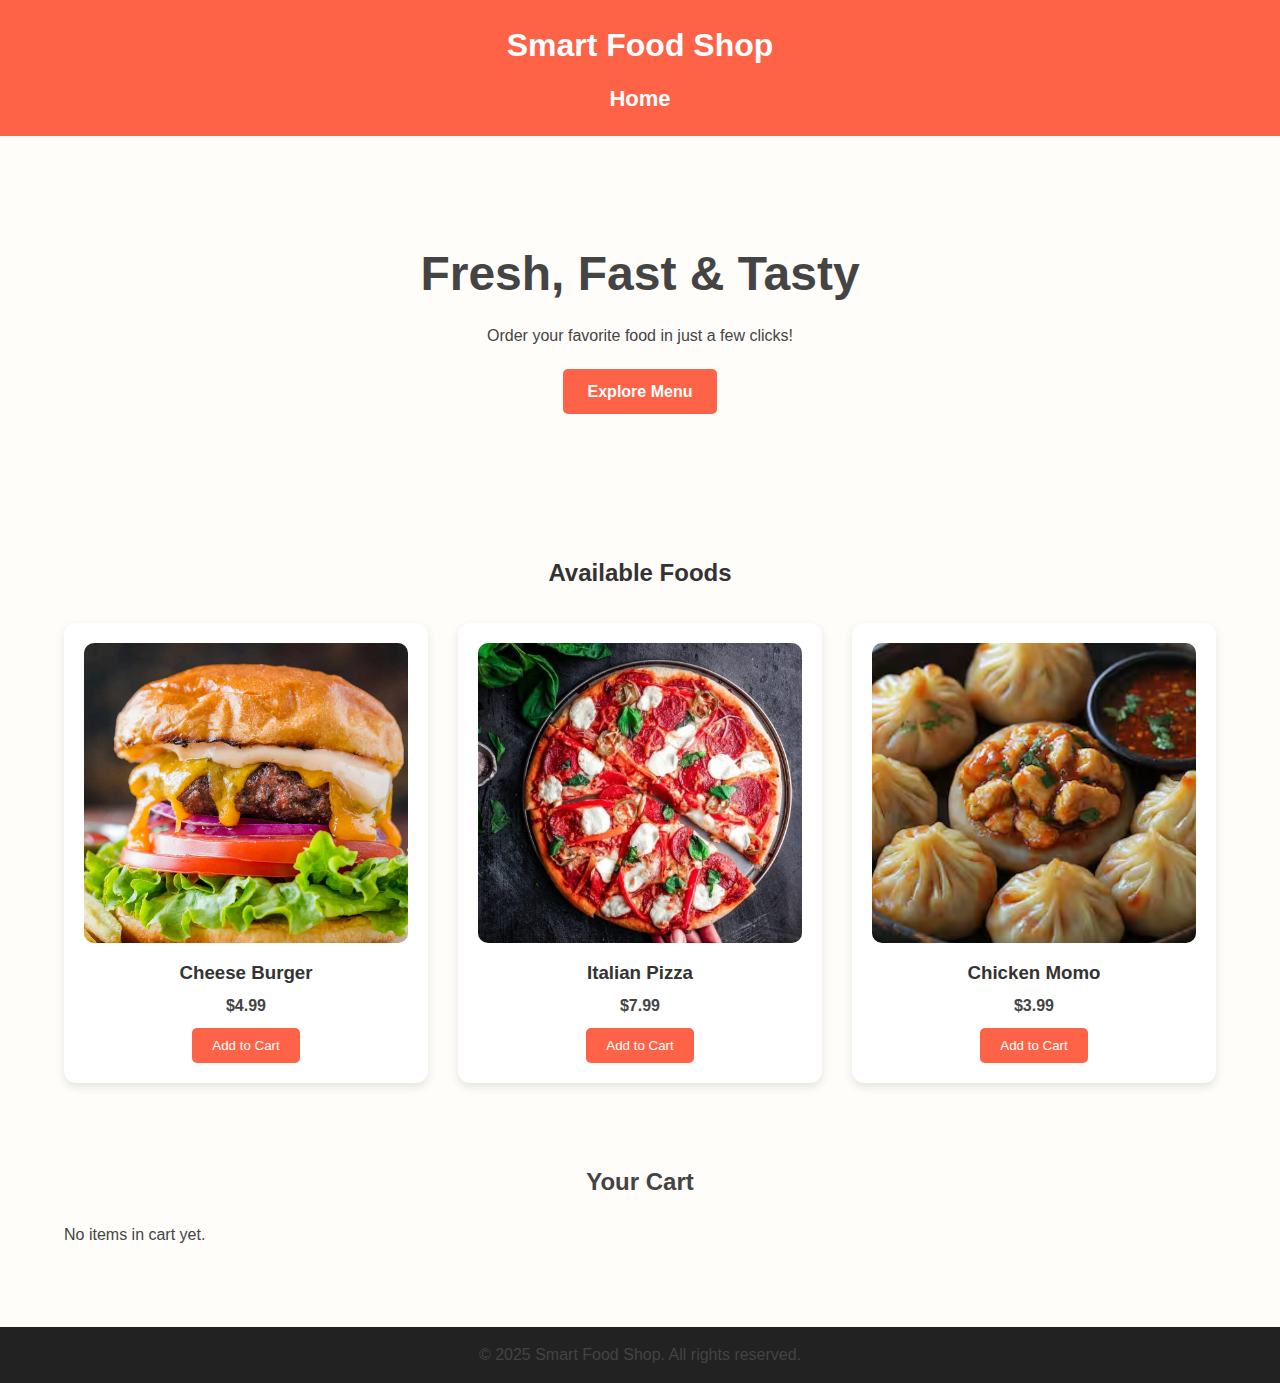
<file: app/food.html>
<!DOCTYPE html>
<html lang="en">
<head>
  <meta charset="UTF-8" />
  <meta name="viewport" content="width=device-width, initial-scale=1.0"/>
  <title>Smart Food Shop</title>
  <link rel="stylesheet" href="style.css" />
</head>
<body>
  <header>
    <div class="container">
      <h1>Smart Food Shop</h1>
      <nav>
        <ul>
          <li><a href="../home.html">Home</a></li>
         
        </ul>
      </nav>
    </div>
  </header>

  <section class="hero">
    <div class="container">
      <h2>Fresh, Fast & Tasty</h2>
      <p>Order your favorite food in just a few clicks!</p>
      <a href="#" class="btn">Explore Menu</a>
    </div>
  </section>

  <section class="products container">
    <h2>Available Foods</h2>
    <div class="product-grid">
      <div class="product">
        <div class="img1">
          <img src="Cheeseburger-2.jpg" alt="Burger">
        </div>
        <h3>Cheese Burger</h3>
        <p>$4.99</p>
        <button>Add to Cart</button>
      </div>
      <div class="product">
        <div class="img1">
          <img src="Italian-pepperoni-pizza-recipe-060-500x500.jpg" alt="Pizza">
        </div>
        <h3>Italian Pizza</h3>
        <p>$7.99</p>
        <button>Add to Cart</button>
      </div>
      <div class="product">
        <div class="img1">
          <img src="momo.avif" alt="Momo">
        </div>
        <h3>Chicken Momo</h3>
        <p>$3.99</p>
        <button>Add to Cart</button>
      </div>
    </div>
  </section>

  <section class="cart container">
    <h2>Your Cart</h2>
    <p>No items in cart yet.</p>
  </section>

  <footer>
    <div class="container">
      <p>&copy; 2025 Smart Food Shop. All rights reserved.</p>
    </div>
  </footer>
</body>
</html>
</file>
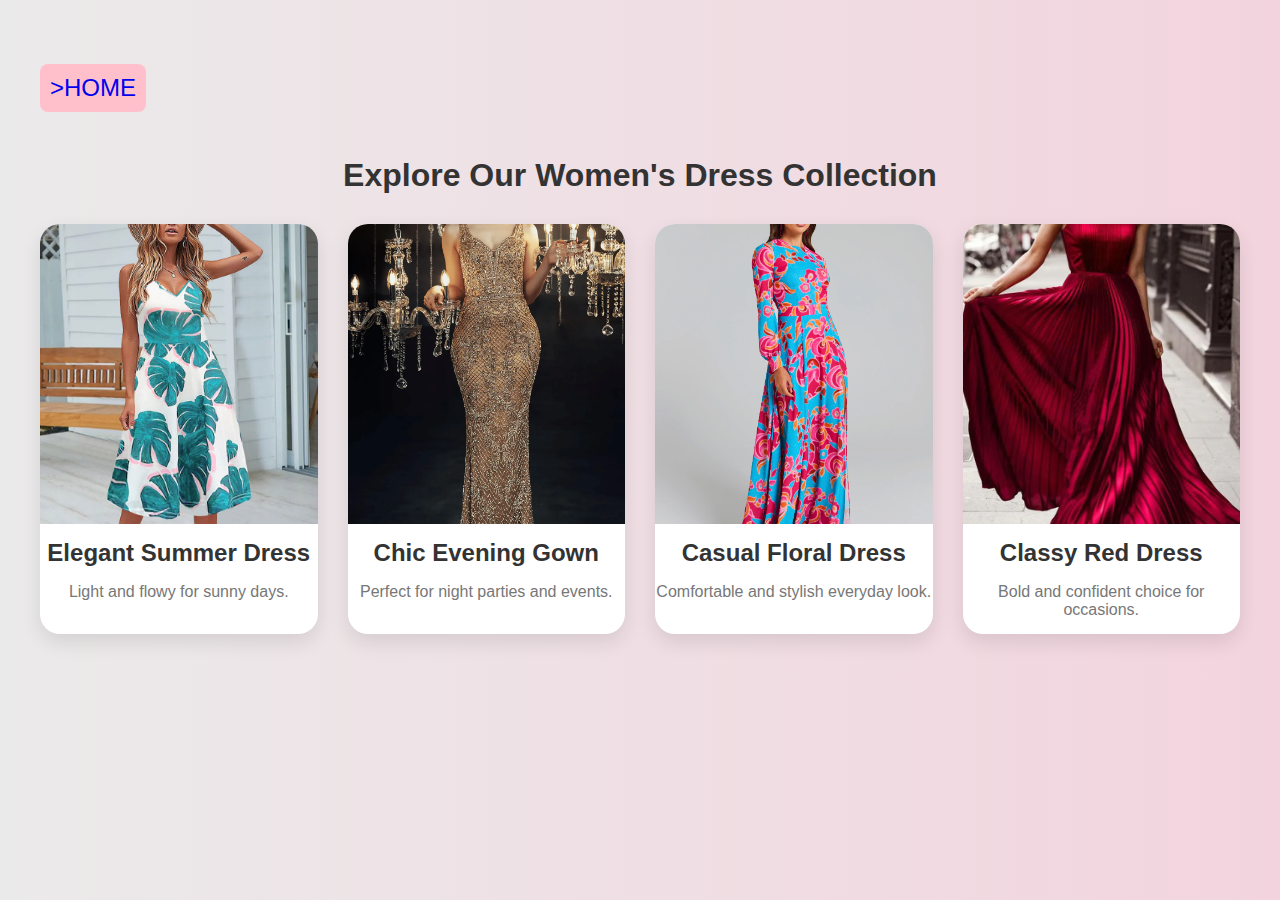
<file: women/women.html>
<!DOCTYPE html>
<html lang="en">
<head>
  <meta charset="UTF-8">
  <title>Women's Dresses</title>
  <style>
    body {
      margin: 0;
      font-family: 'Segoe UI', sans-serif;
      background: linear-gradient(to right, #ebeaea, #f3d4de);
      padding: 40px;
    }

    h1 {
      text-align: center;
      color: #333;
      margin-bottom: 30px;
    }

    .gallery {
      display: grid;
      grid-template-columns: repeat(auto-fit, minmax(250px, 1fr));
      gap: 30px;
      max-width: 1200px;
      margin: 0 auto;
    }

    .card {
      background-color: white;
      border-radius: 20px;
      box-shadow: 0 8px 20px rgba(0,0,0,0.1);
      overflow: hidden;
      text-align: center;
      transition: transform 0.3s ease;
    }
    .card1{
        height: 300px;
        width: 100%;
    }

    .card:hover {
      transform: scale(1.03);
    }

    .card img {
      width: 100%;
      height: 100%;
      object-fit:cover;
    }
   

    .card h2 {
      margin: 15px 0 5px;
      color: #333;
    }

    .card p {
      margin-bottom: 15px;
      color: #777;
    }
     a {
      perspective: 1000px;
      display: inline-block;
    }

    a p {
      animation: home .3s ease-in 1 forwards;
      transform-origin: center;
      display: inline-block;
      transform-style: preserve-3d;
      font-size: 24px;
      padding: 10px;
      background-color: pink;
      border-radius: 8px;
    }
    
    @keyframes home {
        0% {
            transform: rotateY(0deg);
          
        }
        100% {
            transform: rotateY(360deg);
           
        }
    }
    a:hover{
        color: #f53571;
        transition: .3s ease;
    }
  </style>
</head>
<body>
    <a href="../home.html"><p>&gt;HOME</p></a>

  <h1>Explore Our Women's Dress Collection</h1>

  <div class="gallery">
    <div class="card">
        <div class="card1">
      <img src="women.jpg" alt="Dress 1">
      </div>
      <h2>Elegant Summer Dress</h2>
      <p>Light and flowy for sunny days.</p>
    </div>
    <div class="card">
      <div class="card1">
      <img src="gown.webp" alt="Dress 2" class="gown">
      </div>
      <h2>Chic Evening Gown</h2>
      <p>Perfect for night parties and events.</p>
    </div>
    <div class="card">
      <div class="card1">   
      <img src="floral.webp" alt="Dress 3">
      </div>
      <h2>Casual Floral Dress</h2>
      <p>Comfortable and stylish everyday look.</p>
    </div>
    <div class="card">
      <div class="card1">
      <img src="red.webp" alt="Dress 4">
      </div>
      <h2>Classy Red Dress</h2>
      <p>Bold and confident choice for occasions.</p>
    </div>
  </div>

</body>
</html>
</file>
<file: app/style.css>
/* Reset */
* {
  margin: 0;
  padding: 0;
  box-sizing: border-box;
}

body {
  font-family: 'Segoe UI', sans-serif;
  line-height: 1.6;
  color: #333;
  background: #fffdf9;
}

.container {
  width: 90%;
  max-width: 1200px;
  margin: auto;
}
.container  h2,p{
    color: #444;
}

header {
  background-color: #ff6347;
  color: white;
  padding: 20px 0;
}

header h1 {
  text-align: center;
  margin-bottom: 10px;
}

nav ul {
  display: flex;
  justify-content: center;
  list-style: none;
  gap: 20px;
}

nav ul li a {
  color: white;
  text-decoration: none;
  font-weight: bold;
  font-size: 22px;
}

.hero {
  background: url('https://source.unsplash.com/1600x600/?food') no-repeat center center/cover;
  color: white;
  padding: 100px 20px;
  text-align: center;
}

.hero h2 {
  font-size: 3em;
  margin-bottom: 10px;
}

.hero .btn {
  background: #ff6347;
  padding: 10px 25px;
  color: white;
  text-decoration: none;
  font-weight: bold;
  border-radius: 5px;
  margin-top: 20px;
  display: inline-block;
}

.products {
  padding: 40px 0;
}

.products h2 {
  text-align: center;
  margin-bottom: 30px;
  color: #333;
}

.product-grid {
  display: grid;
  grid-template-columns: repeat(auto-fit, minmax(250px, 1fr));
  gap: 30px;
}

.product {
  background: #fff;
  border-radius: 12px;
  box-shadow: 0 4px 10px rgba(0,0,0,0.1);
  padding: 20px;
  text-align: center;
}

.product img {
  width: 100%;
  height: 100%;
  object-fit: cover;
  border-radius: 10px;
}
.img1{
    height: 300px;
    width: 100%;
}

.product h3 {
  margin: 15px 0 5px;
}

.product p {
  color: #444;
  font-weight: bold;
}

.product button {
  background: #ff6347;
  border: none;
  padding: 10px 20px;
  color: white;
  border-radius: 5px;
  cursor: pointer;
  margin-top: 10px;
}

.cart {
  padding: 40px 0;
}

.cart h2 {
  text-align: center;
  margin-bottom: 20px;
}

footer {
  background: #222;
  color: white;
  text-align: center;
  padding: 15px 0;
  margin-top: 40px;
}
</file>
